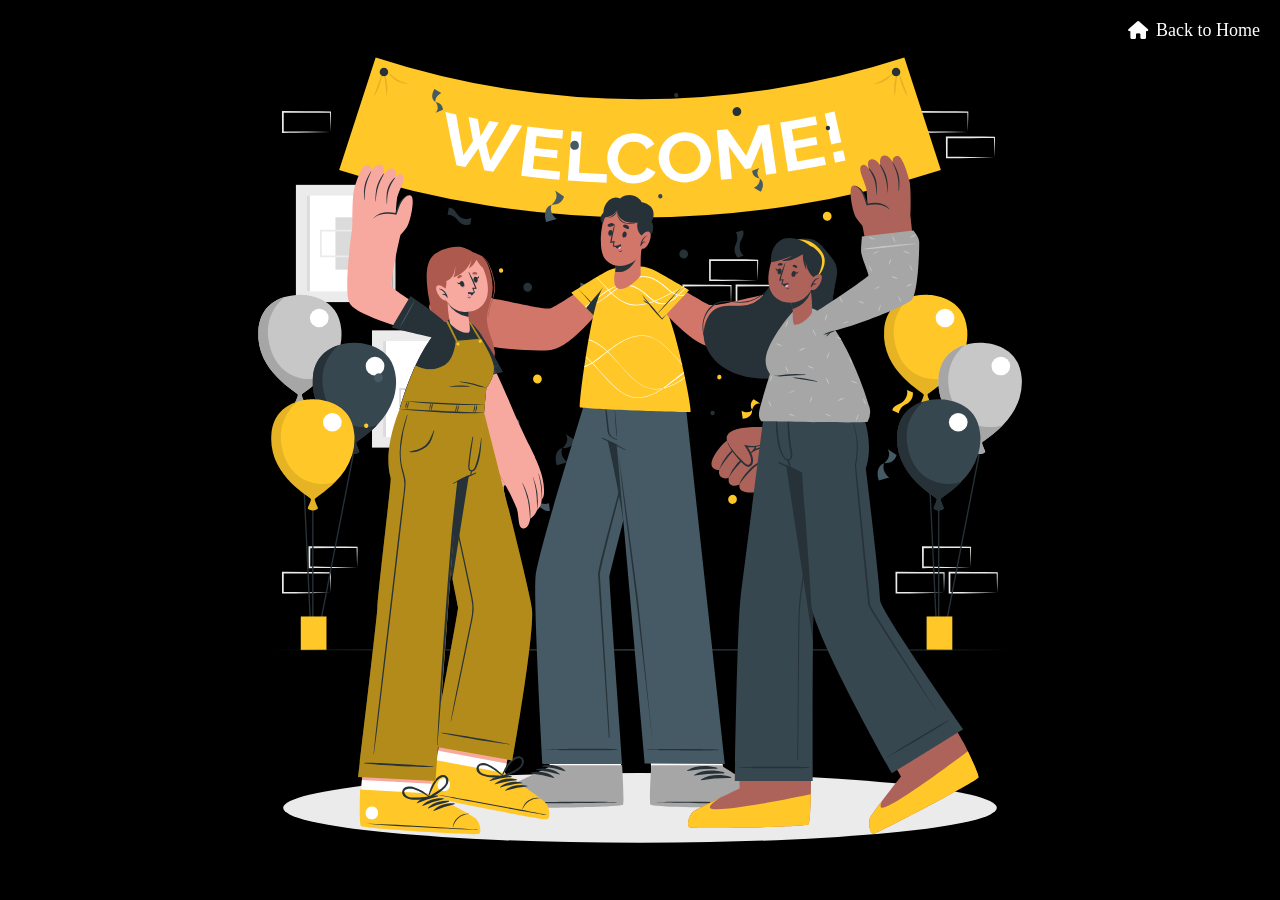
<file: Project-4/home.html>
<!DOCTYPE html>
<html lang="en">
<head>
    <meta charset="UTF-8">
    <meta name="viewport" content="width=device-width, initial-scale=1.0">
    <title>Gatekeeper UI-home</title>
    <link rel="stylesheet" href="home.css">
    <link rel="stylesheet"
href="https://cdnjs.cloudflare.com/ajax/libs/font-awesome/6.5.0/css/all.min.css">
</head>
<body>
    <a href="index.html" class="home-btn">
           <i class="fa-solid fa-house"></i>
           Back to Home
        </a>
    <div class="container">
        <img src="home.svg" alt="home-img">
    </div>
    
</body>
</html>
</file>
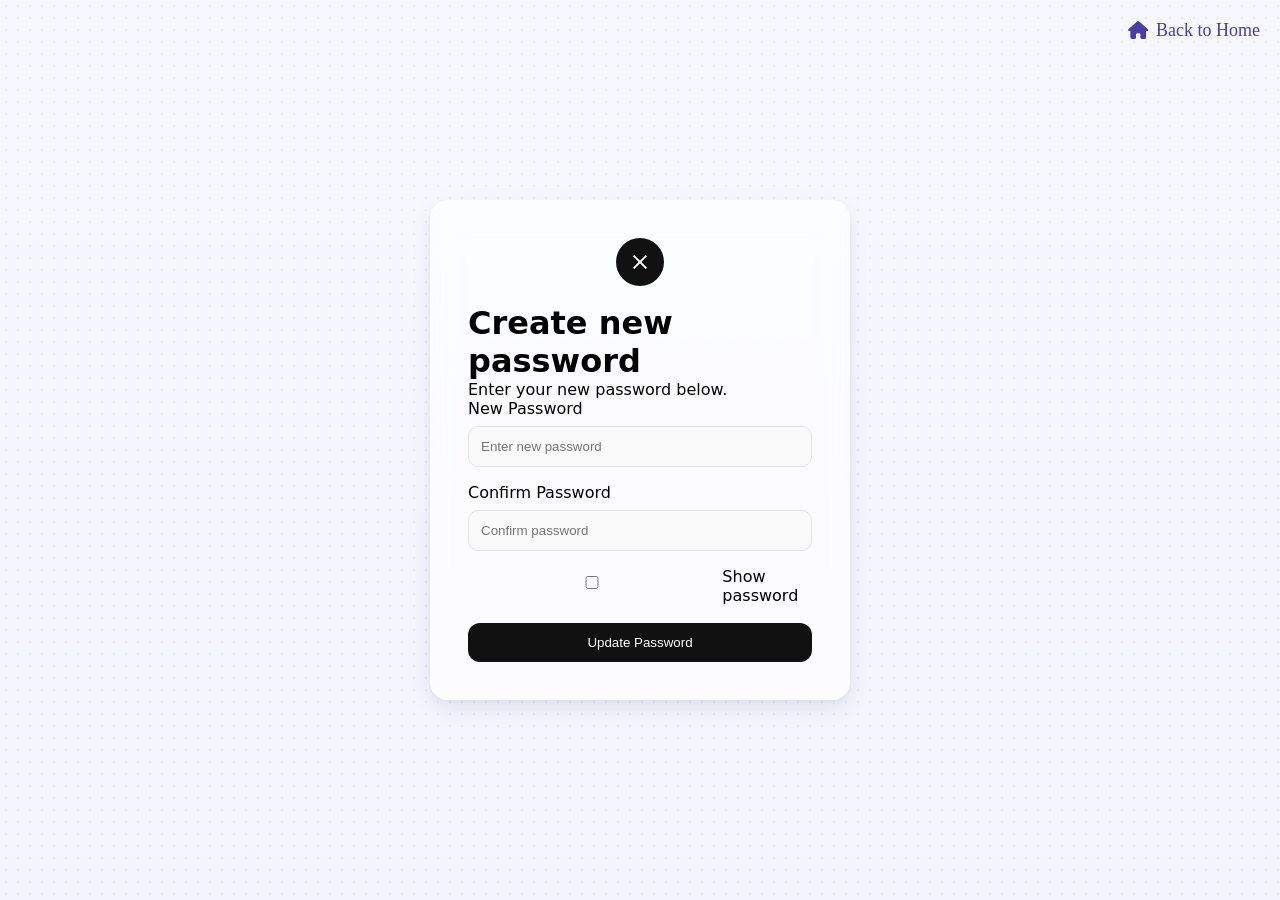
<file: Project-4/newPassword.html>
<!DOCTYPE html>
<html lang="en">
<head>
  <meta charset="UTF-8">
  <meta name="viewport" content="width=device-width, initial-scale=1.0">
  <title>Gatekeeper UI - New Password</title>

  <link rel="stylesheet" href="newPassword.css">
  <link rel="stylesheet"
  href="https://cdnjs.cloudflare.com/ajax/libs/font-awesome/6.5.0/css/all.min.css">
</head>

<body>

<a href="index.html" class="home-btn">
  <i class="fa-solid fa-house"></i>
  Back to Home
</a>

<div class="container">

  <div class="reset-context">

    <div class="logo-icon"></div>

    <h1>Create new password</h1>
    <p>Enter your new password below.</p>

    <form>

      <label>New Password</label>
      <input type="password" id="newPassword" placeholder="Enter new password" required>

      <label>Confirm Password</label>
      <input type="password" id="confirmPassword" placeholder="Confirm password" required>

      <div class="password-options">
        <input type="checkbox" id="showPassword">
        <label for="showPassword">Show password</label>
      </div>

      <button type="submit">Update Password</button>

    </form>

  </div>

</div>

<script src="newPassword.js"></script>
</body>
</html>
</file>
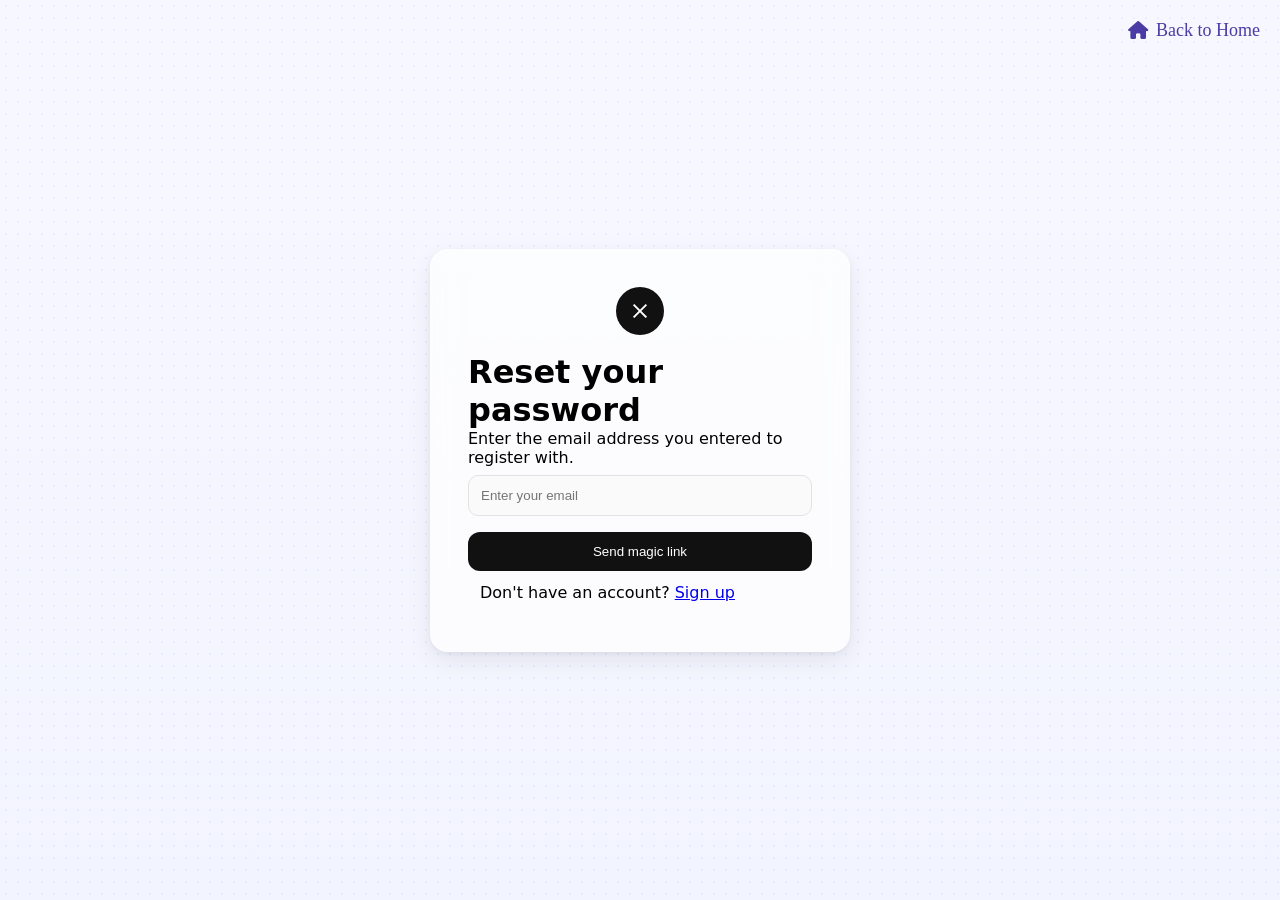
<file: Project-4/resetPassword.html>
<!doctype html>
<html lang="en">
  <head>
    <meta charset="UTF-8" />
    <meta name="viewport" content="width=device-width, initial-scale=1.0" />
    <title>Gatekeeper UI-resetPassword</title>
    <link rel="stylesheet" href="resetPass.css">
    <link rel="stylesheet"
href="https://cdnjs.cloudflare.com/ajax/libs/font-awesome/6.5.0/css/all.min.css">

  </head>
  <body>
     <a href="index.html" class="home-btn">
           <i class="fa-solid fa-house"></i>
           Back to Home
        </a>
    <div class="container">
      <div class="reset-context">
          <div class="logo-icon"></div>
        <h1>Reset your password</h1>
        <p>Enter the email address you entered to register with.</p>

        <form action="">
          <label for="email"></label>
          <input
            id="email"
            type="email"
            placeholder="Enter your email"
            required
          />
          <button type="submit">Send magic link</button>
           </form>
           <p class="signup-text">
          Don't have an account? <a href="signup.html">Sign up</a>
        </p>
    </div>
  </body>
</html>
</file>
<file: Project-4/home.css>
*{
    margin:0;
    padding:0;
    box-sizing:border-box;
}

body{
    background-color:black;
}

.container{
    display:flex;
    justify-content:center;
    align-items:center;
    height:100vh;      /* use height, not min-height */
}

.container img{
    max-width:100%;
    max-height:100vh;  
    height:auto;
    width:auto;
    display:block;
}
.home-btn{
    position:absolute;
    top:20px;
    right:20px;
    color:white;
    text-decoration:none;
    font-size:18px;
    display:flex;
    align-items:center;
    gap:8px;
    font-weight:500;
}

.home-btn:hover{
    opacity:0.8;
}
</file>
<file: Project-4/newPassword.css>
*{
  margin:0;
  padding:0;
  box-sizing:border-box;
}

body{
  min-height:100vh;
  background:
    radial-gradient(circle, rgba(140,150,255,0.12) 1px, transparent 1px),
    linear-gradient(#f7f8ff,#f2f4ff);
  background-size:12px 12px, 100% 100%;
}

.container{
  display:flex;
  justify-content:center;
  align-items:center;
  min-height:100vh;
  padding:40px;
}

.reset-context{
  width:420px;
  padding:38px;
  border-radius:18px;

  background:rgba(255,255,255,0.7);
  backdrop-filter:blur(14px);

  box-shadow:
    0 8px 24px rgba(0,0,0,0.08),
    0 2px 6px rgba(0,0,0,0.05);

  font-family:"Inter", system-ui, sans-serif;
}

.reset-context input{
  width:100%;
  padding:12px;
  margin:8px 0 16px 0;

  border-radius:10px;
  border:1px solid #e2e2e2;
  background:#fafafa;
}

.reset-context input[type="text"],
.reset-context input[type="password"]{
  width:100%;
}

.password-options{
  display:flex;
  align-items:center;
  margin-bottom:18px;
}

.password-options label{
  margin-left:6px;
}

.reset-context button{
  width:100%;
  padding:12px;
  border:none;
  border-radius:12px;

  background:#111;
  color:white;
  cursor:pointer;
}

.logo-icon{
  width:48px;
  height:48px;
  margin:0 auto 18px auto;
  border-radius:50%;
  background:#111;
  position:relative;
}

.logo-icon::before,
.logo-icon::after{
  content:"";
  position:absolute;
  width:18px;
  height:2px;
  background:white;
  top:50%;
  left:50%;
  transform-origin:center;
}

.logo-icon::before{
  transform:translate(-50%,-50%) rotate(45deg);
}

.logo-icon::after{
  transform:translate(-50%,-50%) rotate(-45deg);
}

.home-btn{
  position:absolute;
  top:20px;
  right:20px;
  color:rgb(73,61,165);
  text-decoration:none;
  font-size:18px;
  display:flex;
  align-items:center;
  gap:8px;
}
</file>
<file: Project-4/resetPass.css>
*{
    margin: 0;padding: 0;box-sizing: border-box;
}
body{
     min-height:100vh;
  background:
    radial-gradient(circle, rgba(140,150,255,0.12) 1px, transparent 1px),
    linear-gradient(#f7f8ff,#f2f4ff);

  background-size:12px 12px, 100% 100%;
   /* background-color:#f6f7ff; */

  /* dotted pattern
  background-image:
    radial-gradient(circle, rgba(140,150,255,0.15) 1px, transparent 1px);

  background-size:10px 10px; */
}
.container{
    display: flex;
    justify-content: center;
    align-items: center;
    gap: 60px;
    padding: 40px;
    min-height: 100vh;
}
.reset-context{
  width:420px;
  padding:38px;
  border-radius:18px;
 box-shadow:0 8px 20px rgba(0,0,0,0.15);

  background:rgba(255,255,255,0.7);
  backdrop-filter:blur(14px);

  box-shadow:
    0 8px 24px rgba(0,0,0,0.08),
    0 2px 6px rgba(0,0,0,0.05);

  font-family:"Inter", system-ui, sans-serif;
}
.reset-context input{
  width:100%;
  padding:12px;
  margin:8px 0 16px 0;

  border-radius:10px;
  border:1px solid #e2e2e2;
  background:#fafafa;
}

.reset-context button{
  width:100%;
  padding:12px;
  border:none;
  border-radius:12px;

  background:#111;
  color:white;
  cursor:pointer;
}
.signup-text{
    padding: 12px;
}
.logo-icon{
  width:48px;
  height:48px;
  margin:0 auto 18px auto;   /* center + spacing */

  border-radius:50%;
  background:#111;

  display:flex;
  justify-content:center;
  align-items:center;

  position:relative;
}

/* creates the star/asterisk shape */
.logo-icon::before,
.logo-icon::after{
  content:"";
  position:absolute;
  width:18px;
  height:2px;
  background:white;
}

.logo-icon::before{
  transform:rotate(45deg);
}

.logo-icon::after{
  transform:rotate(-45deg);
}
.home-btn{
    position:absolute;
    top:20px;
    right:20px;
    color:rgb(73, 61, 165);
    text-decoration:none;
    font-size:18px;
    display:flex;
    align-items:center;
    gap:8px;
    font-weight:500;
}

.home-btn:hover{
    opacity:0.8;
}
</file>
